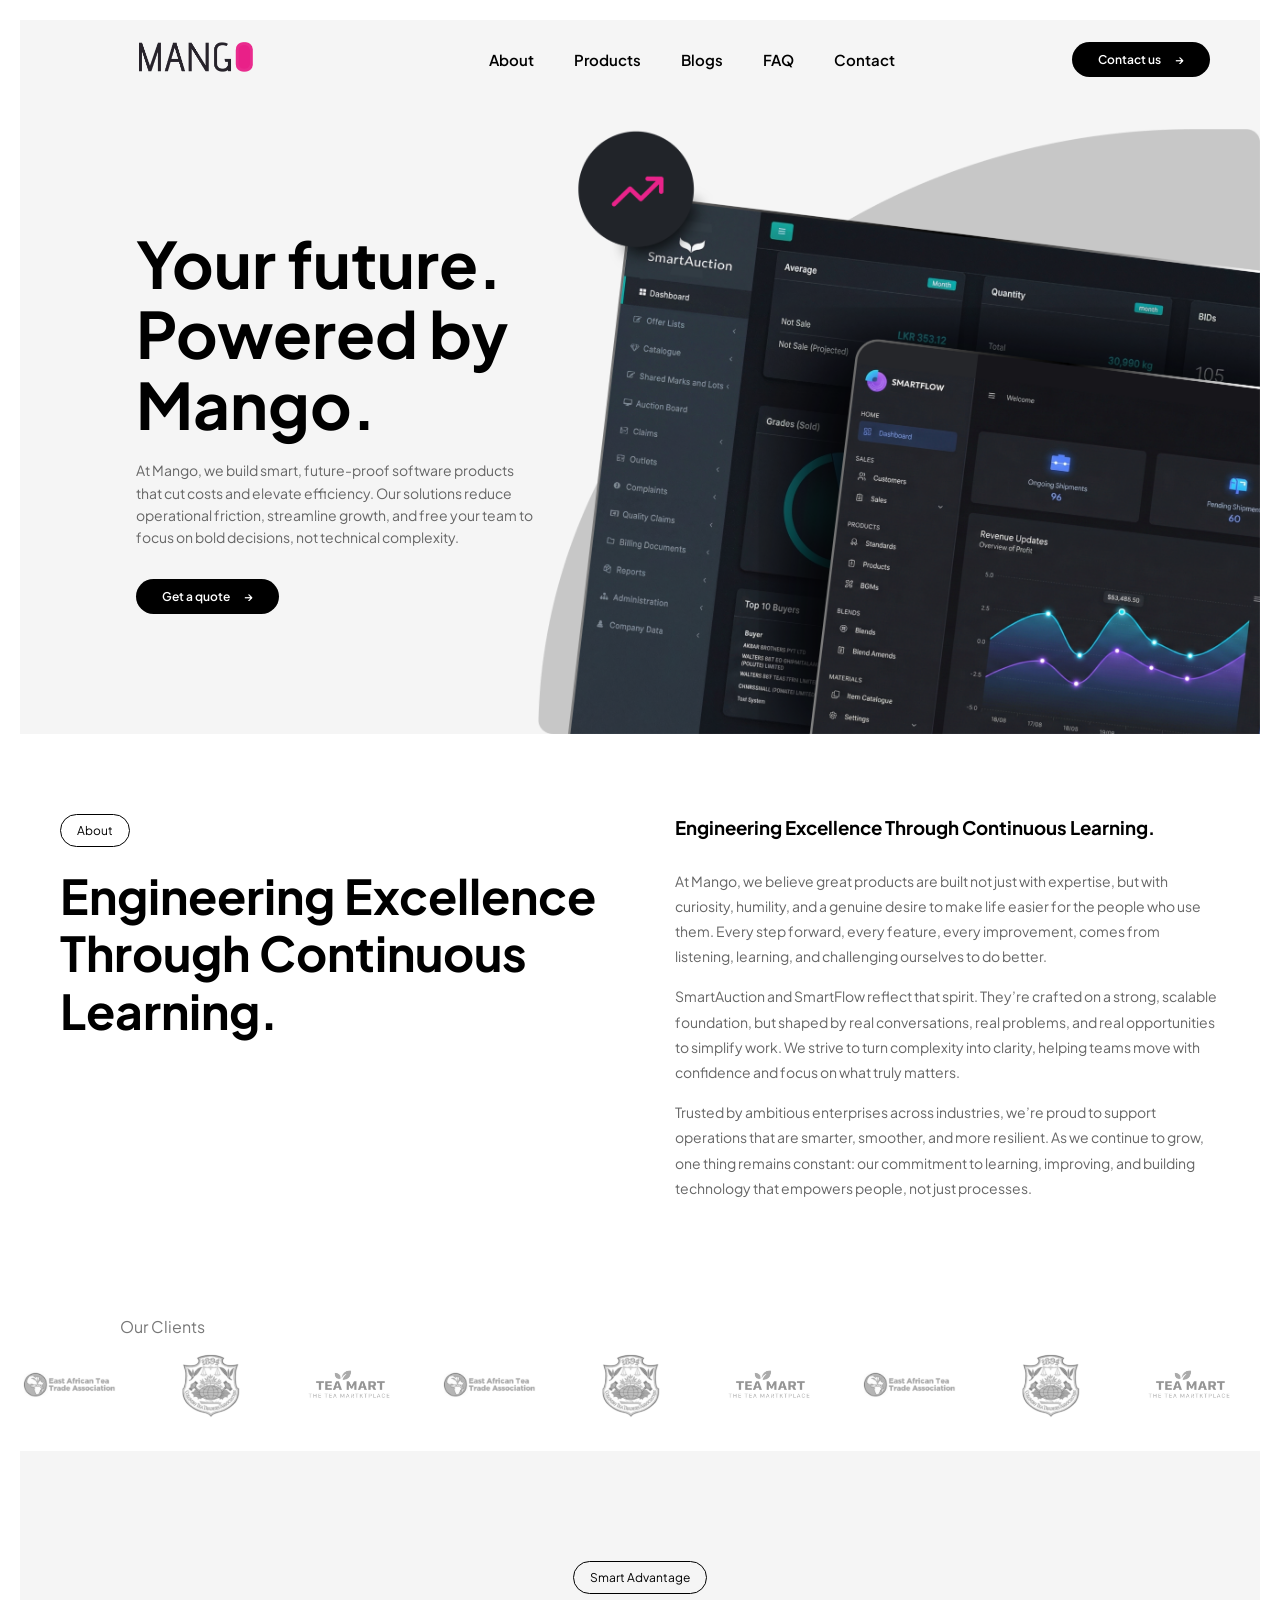
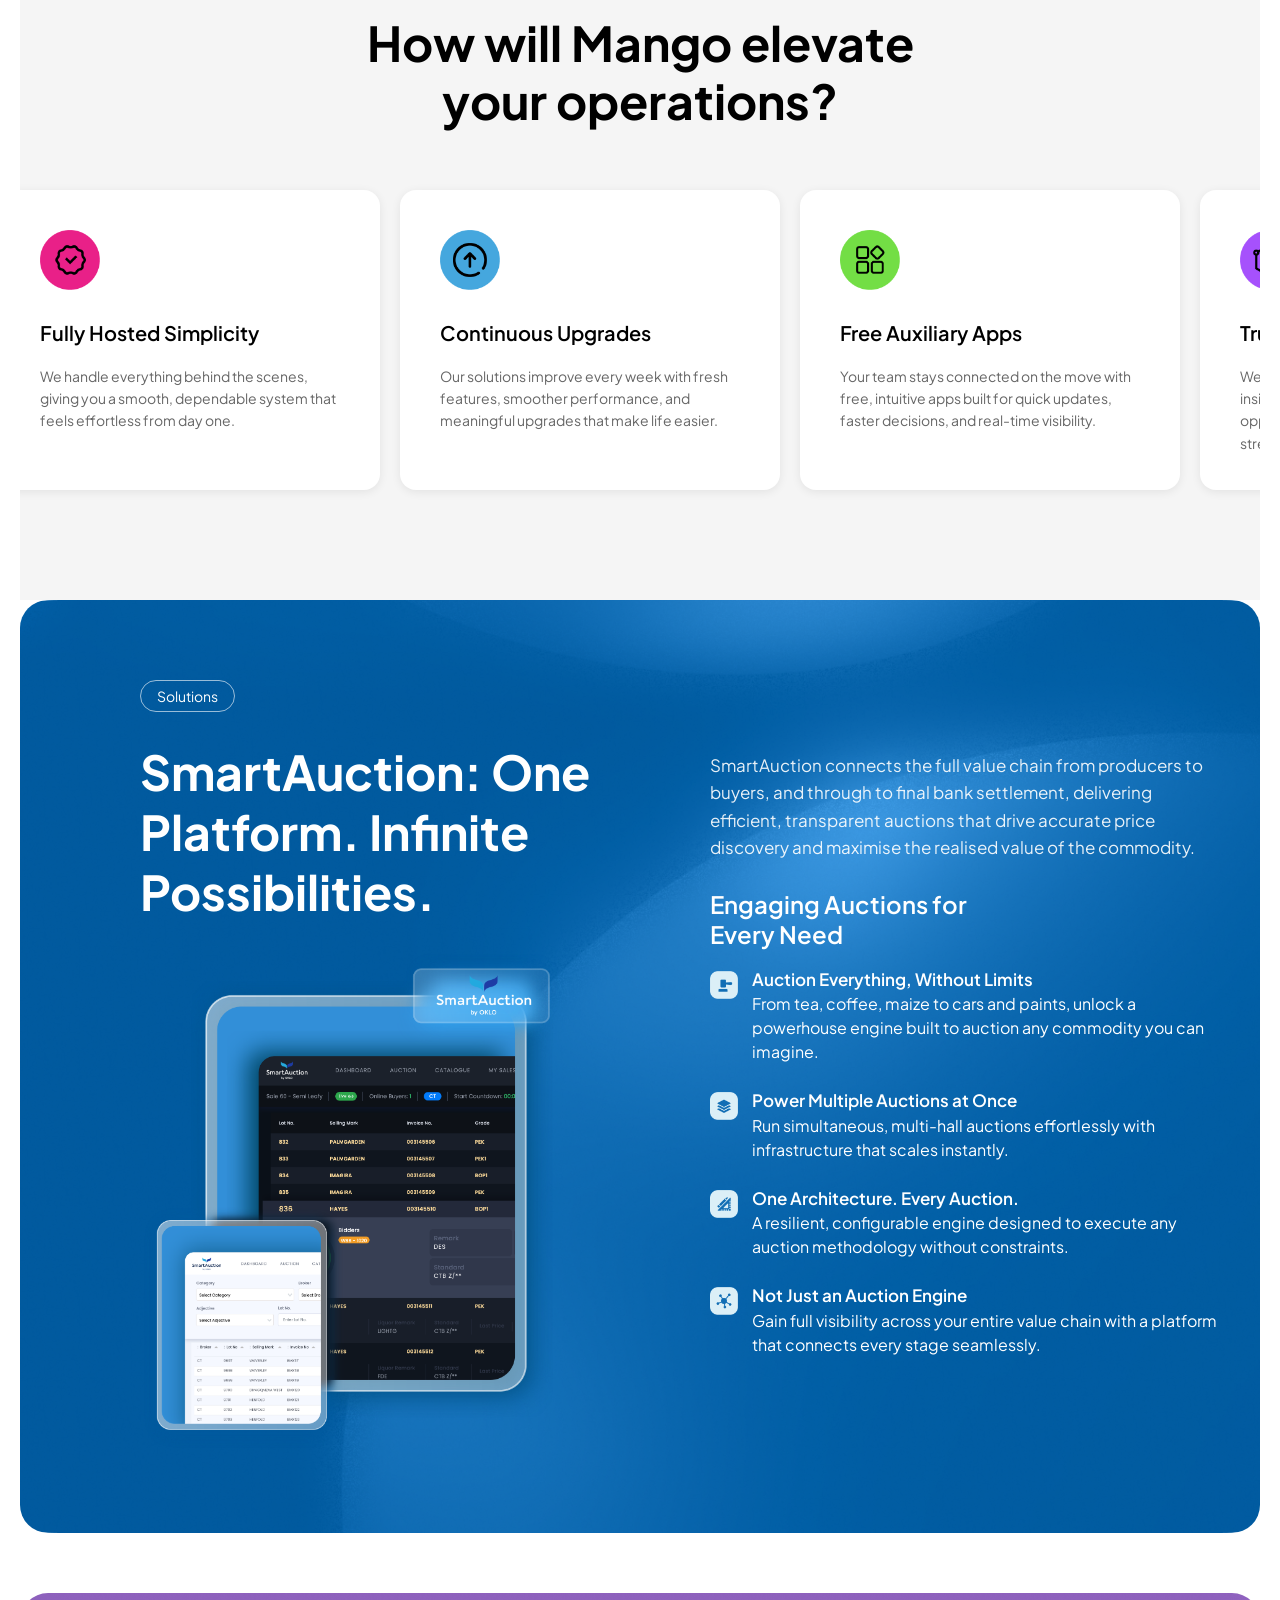
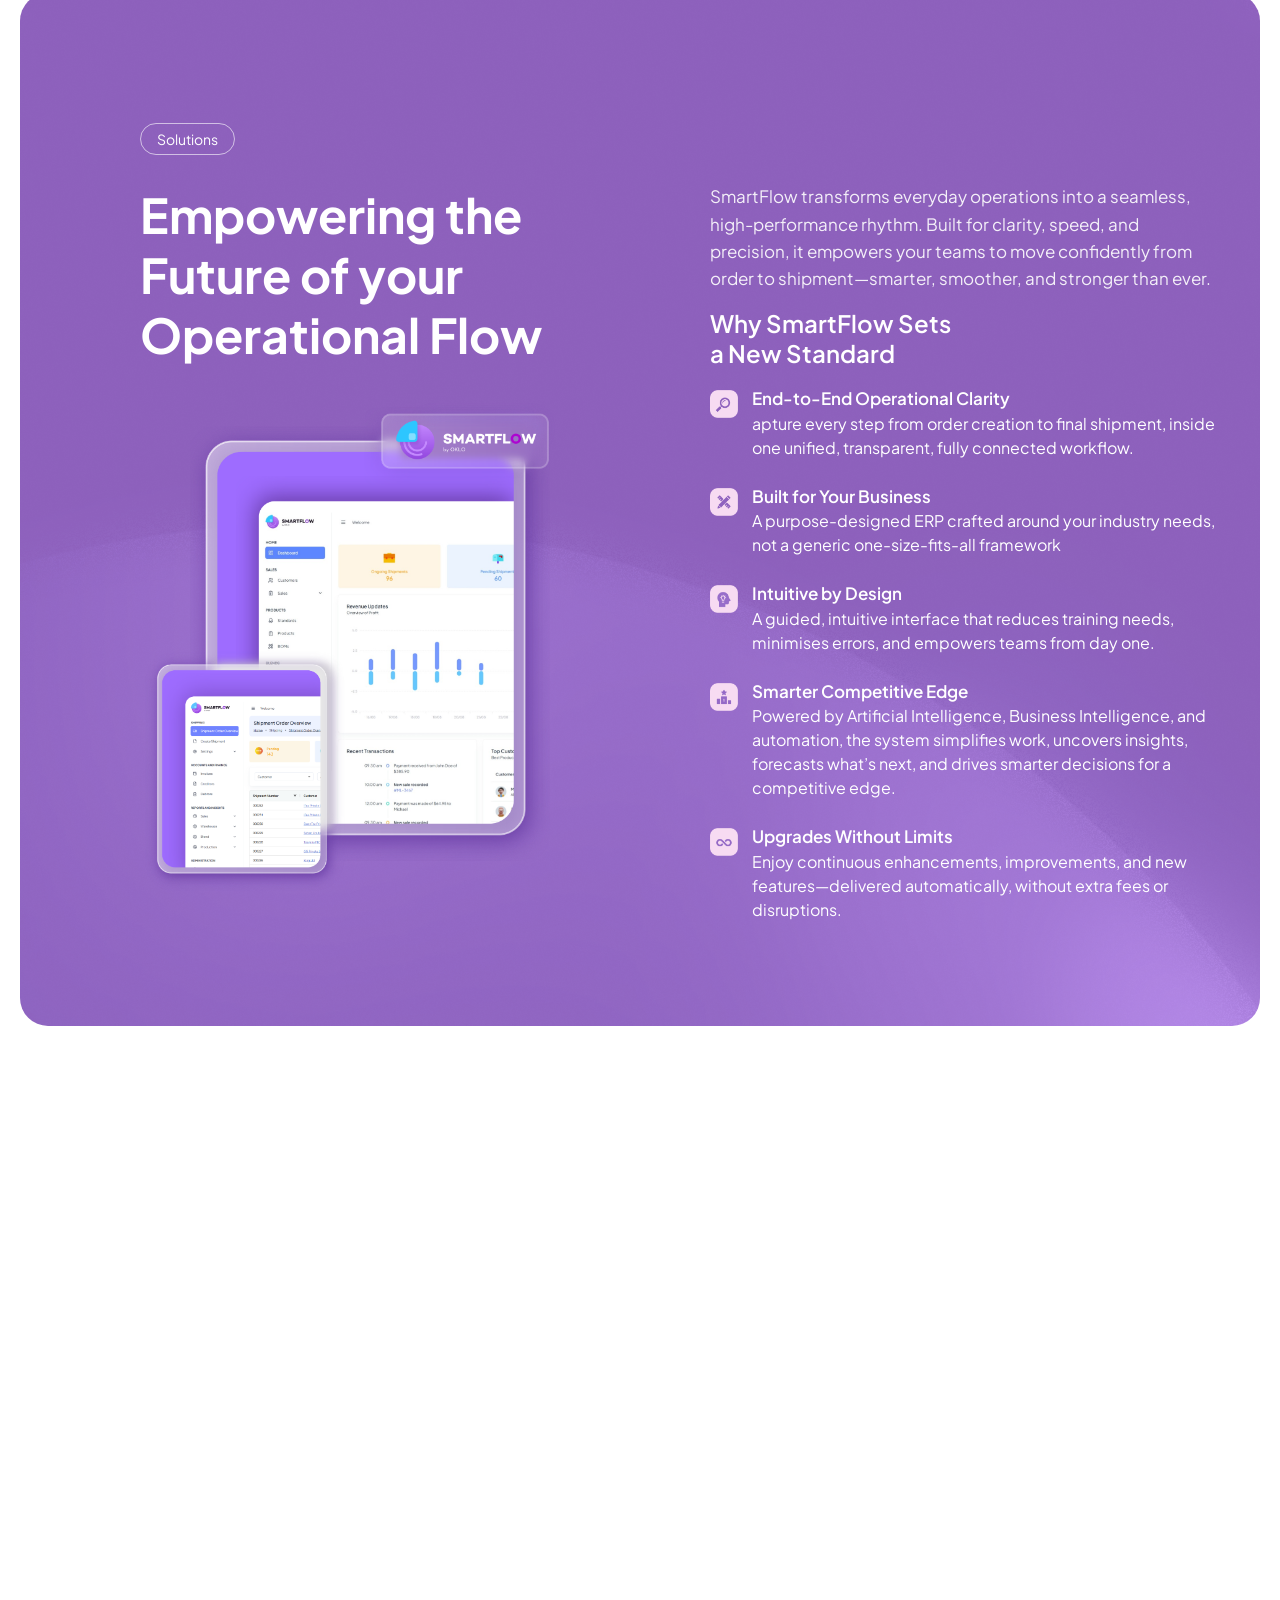
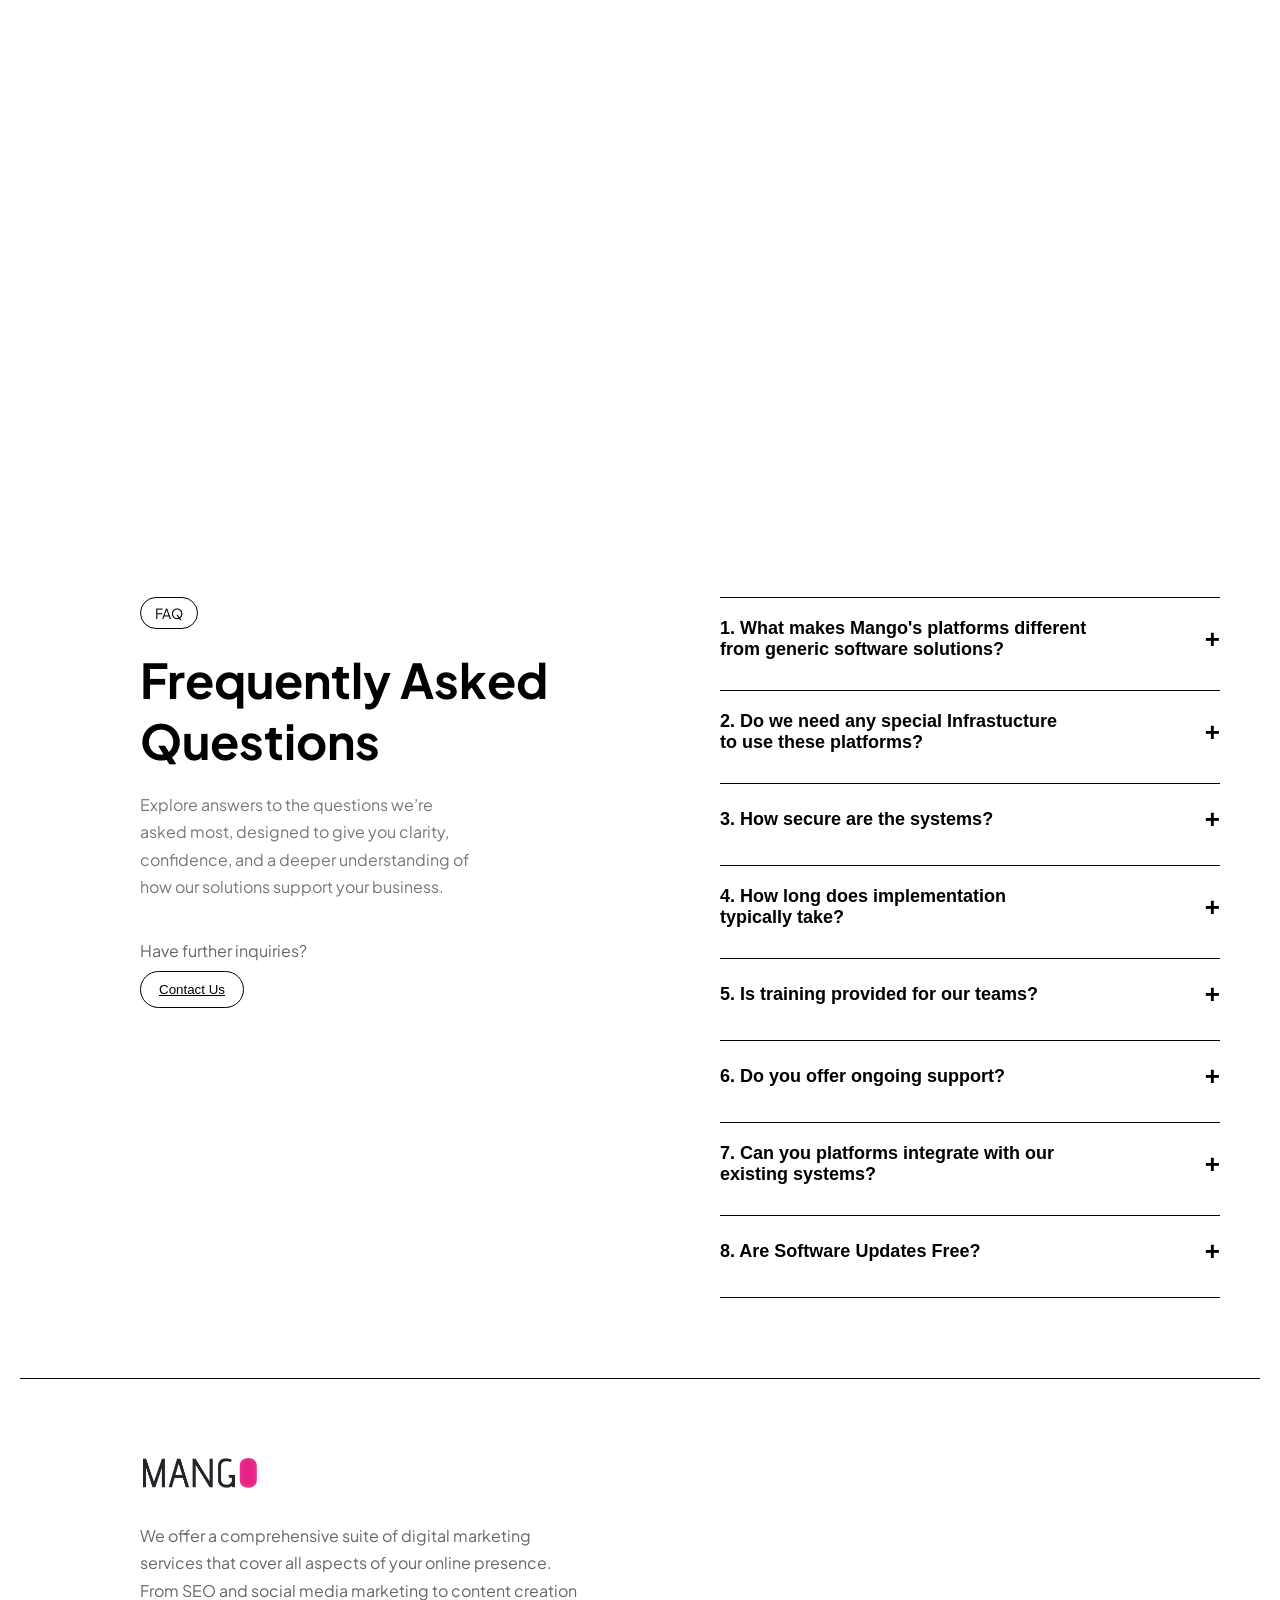
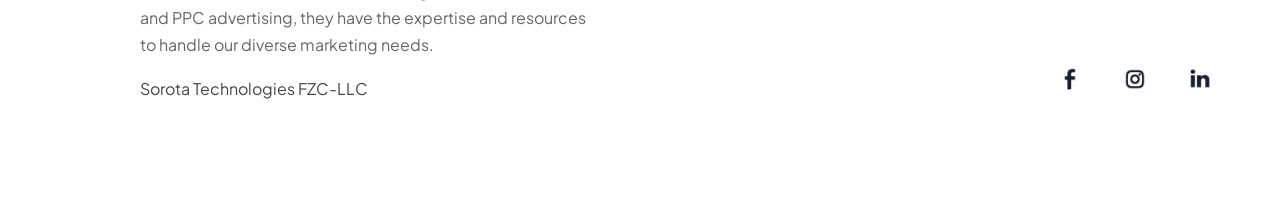
<file: index.html>
<!DOCTYPE html>
<html lang="en">

<head>
    <meta charset="UTF-8">
    <meta name="viewport" content="width=device-width, initial-scale=1.0">
    <title>Mango - Your future. Powered by Mango.</title>
    <link rel="stylesheet" href="style.css">
    <link href="https://fonts.googleapis.com/css2?family=Plus+Jakarta+Sans:wght@300;400;500;600;700&display=swap"
        rel="stylesheet">
    <link rel="icon" type="image/png" sizes="32x32" href="assets/images/Favicon.png">


</head>

<body>
    <section class="hero-section">

        <!-- Header -->
        <header>

            <div class="logo">
                <img src="assets/images/Header_Logo.png" alt="Mango Logo">
            </div>

            <div class="hamburger" id="hamburger">☰</div>

            <!-- Mobile Menu -->
            <nav id="navMenu" class="nav-links">

                <div class="menu-top">
                    <div class="mobile-menu-logo">
                        <img src="assets/images/Header_Logo.png" alt="Mango Logo">
                    </div>
                    <div class="close-menu" id="closeMenu">✕</div>
                </div>

                <a href="#about">About</a>
                <a href="#solutions">Products</a>
                <a href="#blog">Blogs</a>
                <a href="#faq">FAQ</a>
                <a href="#footer">Contact</a>

                <!-- <button class="mobile-btn">Contact us <span class="arrow">→</span></button> -->
            </nav>

            <!-- Desktop Button -->
            <button class="get-started-btn">Contact us <span class="arrow">→</span></button>

        </header>



        <!-- Hero -->
        <div class="hero">
            <div class="hero-inner">
                <div class="hero-content">
                    <h1>Your future.<br>Powered by<br>Mango.</h1>
                    <p>At Mango, we build smart, future-proof software products that cut costs and elevate efficiency.
                        Our
                        solutions reduce operational friction, streamline growth, and free your team to focus on bold
                        decisions,
                        not technical complexity.</p>
                    <button class="hero-button">Get a quote <span class="arrow">→</span></button>
                </div>
            </div>
            <div class="hero-image">
                <img src="assets/images/hero.png" alt="Hero Image">
            </div>
        </div>

    </section>



    <!-- About -->
    <section class="excellence-section" id="about">
        <div class="excellence-container">
            <div class="excellence-left">
                <span class="excellence-badge">About</span>
                <h2>Engineering Excellence Through Continuous Learning.</h2>
            </div>
            <div class="excellence-right">
                <div class="excellence-tags">
                    <h3>Engineering Excellence Through Continuous Learning.</h3>
                </div>
                <p>At Mango, we believe great products are built not just with expertise, but with curiosity, humility,
                    and
                    a genuine desire to make life easier for the people who use them. Every step forward, every feature,
                    every improvement, comes from listening, learning, and challenging ourselves to do better.</p>
                <p>SmartAuction and SmartFlow reflect that spirit. They’re crafted on a strong, scalable foundation, but
                    shaped by real conversations, real problems, and real opportunities to simplify work. We strive to
                    turn
                    complexity into clarity, helping teams move with confidence and focus on what truly matters.</p>
                <p>Trusted by ambitious enterprises across industries, we’re proud to support operations that are
                    smarter,
                    smoother, and more resilient. As we continue to grow, one thing remains constant: our commitment to
                    learning, improving, and building technology that empowers people, not just processes.</p>
            </div>
    </section>


    <section class="logo-carousel">
        <p class="clients-title">Our Clients</p>
        <div class="carousel-wrapper">
            <div class="carousel-track">

                <img src="assets/images/About/EATTA.png" alt="Logo 1">
                <img src="assets/images/About/CTTA.png" alt="Logo 2">
                <img src="assets/images/About/Tea_Mart.png" alt="Logo 3">
                <img src="assets/images/About/EATTA.png" alt="Logo 1">
                <img src="assets/images/About/CTTA.png" alt="Logo 2">
                <img src="assets/images/About/Tea_Mart.png" alt="Logo 3">
                <img src="assets/images/About/EATTA.png" alt="Logo 1">
                <img src="assets/images/About/CTTA.png" alt="Logo 2">
                <img src="assets/images/About/Tea_Mart.png" alt="Logo 3">
                <img src="assets/images/About/EATTA.png" alt="Logo 1">
                <img src="assets/images/About/CTTA.png" alt="Logo 2">
                <img src="assets/images/About/Tea_Mart.png" alt="Logo 3">
                <img src="assets/images/About/EATTA.png" alt="Logo 1">
                <img src="assets/images/About/CTTA.png" alt="Logo 2">
                <img src="assets/images/About/Tea_Mart.png" alt="Logo 3">
                <img src="assets/images/About/EATTA.png" alt="Logo 1">
                <img src="assets/images/About/CTTA.png" alt="Logo 2">
                <img src="assets/images/About/Tea_Mart.png" alt="Logo 3">
                <img src="assets/images/About/EATTA.png" alt="Logo 1">
                <img src="assets/images/About/CTTA.png" alt="Logo 2">
                <img src="assets/images/About/Tea_Mart.png" alt="Logo 3">
                <img src="assets/images/About/EATTA.png" alt="Logo 1">
                <img src="assets/images/About/CTTA.png" alt="Logo 2">
                <img src="assets/images/About/Tea_Mart.png" alt="Logo 3">
                <img src="assets/images/About/EATTA.png" alt="Logo 1">
                <img src="assets/images/About/CTTA.png" alt="Logo 2">
                <img src="assets/images/About/Tea_Mart.png" alt="Logo 3">
                <img src="assets/images/About/EATTA.png" alt="Logo 1">
                <img src="assets/images/About/CTTA.png" alt="Logo 2">
                <img src="assets/images/About/Tea_Mart.png" alt="Logo 3">

            </div>
        </div>


        </div>
    </section>

    <!-- Smart Advantage -->
    <section class="operations-section reveal-section" id="products">

        <span class="operations-badge">Smart Advantage</span>
        <h2>How will Mango elevate<br>your operations?</h2>
        <div class="features-wrapper">
            <div class="features-track">
                <div class="feature-card">
                    <img src="assets/images/Smart Advantage Section/Fully_Hosted_Simplicity.png"
                        alt="Streamlined Simplicity">
                    <h3>Fully Hosted Simplicity</h3>
                    <p>We handle everything behind the scenes, giving you a smooth,
                        dependable system that feels effortless from day one.</p>
                </div>
                <div class="feature-card">
                    <img src="assets/images/Smart Advantage Section/Continuous_Upgrades.png"
                        alt="Continuous Integration">
                    <h3>Continuous Upgrades</h3>
                    <p>Our solutions improve every week with fresh features, smoother
                        performance, and meaningful upgrades that make life easier.</p>
                </div>
                <div class="feature-card">
                    <img src="assets/images/Smart Advantage Section/Free_Auxiliary_Apps.png"
                        alt="Real-time Analytics Suite">
                    <h3>Free Auxiliary Apps</h3>
                    <p>Your team stays connected on the move with free, intuitive apps built for quick updates,
                        faster decisions, and real-time visibility.</p>
                </div>
                <div class="feature-card">
                    <img src="assets/images/Smart Advantage Section/True_Technology_Partnership.png"
                        alt="True Technology Partnership">
                    <h3>True Technology Partnership</h3>
                    <p>We support your tech decisions with clear insights, highlighting options, trade-offs, and
                        opportunities,
                        so you can choose what best strengthens your long-term goals.</p>
                </div>
                <div class="feature-card">
                    <img src="assets/images/Smart Advantage Section/Training _Made_Easy.png" alt="Fort Knox Security">
                    <h3>Training Made Easy</h3>
                    <p>Friendly onboarding, clear guides, and bite-sized tutorials help your team master every
                        feature with confidence and zero overwhelm.</p>
                </div>
                <div class="feature-card">
                    <img src="assets/images/Smart Advantage Section/Support_Around_the_Clock.png"
                        alt="Support Worldwide Team">
                    <h3>Support Around-the-Clock</h3>
                    <p>Whenever you need us, we’re there. Fast responses, warm support, and reliable SLAs
                        that keep your operations running strong.</p>
                </div>
                <div class="feature-card">
                    <img src="assets/images/Smart Advantage Section/Dedicated_Project_Team.png"
                        alt="Dedicated Project Team">
                    <h3>Dedicated Project Team</h3>
                    <p>A team that knows your goals inside out, supporting your journey with insight, consistency,
                        and care from rollout to growth.</p>
                </div>
                <div class="feature-card">
                    <img src="assets/images/Smart Advantage Section/API_First_Flexibility.png"
                        alt="Modular Architecture">
                    <h3>API-First Flexibility</h3>
                    <p>Our API-first approach keeps everything connected, letting your systems work together
                        effortlessly
                        as your operations evolve and expand.</p>
                </div>

                <div class="feature-card">
                    <img src="assets/images/Smart Advantage Section/Fully_Hosted_Simplicity.png"
                        alt="Streamlined Simplicity">
                    <h3>Streamlined Simplicity</h3>
                    <p>Consolidate all your tasks into one centralized platform, reducing complexity and improving
                        efficiency.</p>
                </div>
                <div class="feature-card">
                    <img src="assets/images/Smart Advantage Section/Continuous_Upgrades.png"
                        alt="Continuous Integration">
                    <h3>Continuous Integration</h3>
                    <p>Link your development workflows with deployment processes for seamless delivery.</p>
                </div>
                <div class="feature-card">
                    <img src="assets/images/Smart Advantage Section/Free_Auxiliary_Apps.png"
                        alt="Real-time Analytics Suite">
                    <h3>Real-time Analytics Suite</h3>
                    <p>Monitor your operations with comprehensive dashboards and actionable insights.</p>
                </div>
                <div class="feature-card">
                    <img src="assets/images/Smart Advantage Section/True_Technology_Partnership.png"
                        alt="True Technology Partnership">
                    <h3>True Technology Partnership</h3>
                    <p>Integrate with your favorite tools and create custom workflows that match your needs.</p>
                </div>
                <div class="feature-card">
                    <img src="assets/images/Smart Advantage Section/Training _Made_Easy.png" alt="Fort Knox Security">
                    <h3>Fort Knox Security</h3>
                    <p>Enterprise-grade security with encryption, compliance, and privacy built into every layer.</p>
                </div>
                <div class="feature-card">
                    <img src="assets/images/Smart Advantage Section/Support_Around_the_Clock.png"
                        alt="Support Worldwide Team">
                    <h3>Support Worldwide Team</h3>
                    <p>Scale your operations globally with multi-region support and localization features.</p>
                </div>
                <div class="feature-card">
                    <img src="assets/images/Smart Advantage Section/Dedicated_Project_Team.png"
                        alt="Dedicated Project Team">
                    <h3>Dedicated Project Team</h3>
                    <p>Get expert guidance and support from our dedicated customer success team.</p>
                </div>
                <div class="feature-card">
                    <img src="assets/images/Smart Advantage Section/API_First_Flexibility.png"
                        alt="Modular Architecture">
                    <h3>Modular Architecture</h3>
                    <p>Build flexible workflows with plug-and-play components that scale with your needs.</p>
                </div>
            </div>
        </div>
    </section>


    <!-- SmartAuction Section -->
    <section class="smartauction-section" id="solutions">
        <div class="smartauction-content">

            <div class="smartauction-left reveal-section">
                <span class="solutions-tag">Solutions</span>

                <h1>SmartAuction: One Platform. Infinite Possibilities.</h1>

                <div class="smartauction-image-wrapper reveal-section">
                    <img src="assets/images/Solution Section/Smart Auction/Illustrations.png" alt="SmartAuction UI">
                </div>
            </div>

            <div class="smartauction-right reveal-section">

                <p class="intro-text">
                    SmartAuction connects the full value chain from producers to buyers,
                    and through to final bank settlement, delivering efficient, transparent
                    auctions that drive accurate price discovery and maximise the realised
                    value of the commodity.
                </p>

                <h2 class="sub-title">Engaging Auctions for <br> Every Need</h2>

                <ul class="auction-list">
                    <li>
                        <img src="assets/images/Solution Section/Smart Auction/Auction_Everything_Without_Limits.png"
                            class="bullet-icon" alt="">
                        <div>
                            <strong>Auction Everything, Without Limits</strong><br>
                            From tea, coffee, maize to cars and paints, unlock a powerhouse engine
                            built to auction any commodity you can imagine.
                        </div>
                    </li>

                    <li>
                        <img src="assets/images/Solution Section/Smart Auction/Power_Multiple_Auctions_at_Once.png"
                            class="bullet-icon" alt="">
                        <div>
                            <strong>Power Multiple Auctions at Once</strong><br>
                            Run simultaneous, multi-hall auctions effortlessly with infrastructure
                            that scales instantly.
                        </div>
                    </li>

                    <li>
                        <img src="assets/images/Solution Section/Smart Auction/One_Architecture_EveryAuction..png"
                            class="bullet-icon" alt="">
                        <div>
                            <strong>One Architecture. Every Auction.</strong><br>
                            A resilient, configurable engine designed to execute any auction methodology
                            without constraints.
                        </div>
                    </li>

                    <li>
                        <img src="assets/images/Solution Section/Smart Auction/Not_Just_an_Auction_Engine.png"
                            class="bullet-icon" alt="">
                        <div>
                            <strong>Not Just an Auction Engine</strong><br>
                            Gain full visibility across your entire value chain with a platform that
                            connects every stage seamlessly.
                        </div>
                    </li>
                </ul>

            </div>

        </div>
    </section>
    <!-- SmartFlow Section -->
    <section class="smartflow-section ">
        <div class="smartflow-content">

            <div class="smartflow-left reveal-section">
                <span class="solutions-tag">Solutions</span>

                <h1>Empowering the <br>
                    Future of your<br>
                    Operational Flow</h1>

                <div class="smartflow-image-wrapper reveal-section">
                    <img src="assets/images/Solution Section/Smart Flow/Illustration.png" alt="SmartAuction UI">
                </div>
            </div>

            <div class="smartflow-right reveal-section">
                <div class="text-wrapper">

                    <p class="intro-text">
                        SmartFlow transforms everyday operations into a seamless, high-performance rhythm. Built
                        for clarity, speed, and precision,
                        it empowers your teams to move confidently
                        from order to shipment—smarter, smoother, and stronger than ever.
                    </p>

                    <h2 class="sub-title">Why SmartFlow Sets <br> a New Standard</h2>
                </div>
                <ul class="auction-list">
                    <li>
                        <img src="assets/images/Solution Section/Smart Flow/End-to-End_Operational_Clarity.png"
                            class="bullet-icon" alt="">
                        <div>
                            <strong>End-to-End Operational Clarity</strong><br>
                            apture every step from order creation to final shipment, inside one unified,
                            transparent, fully connected workflow.
                        </div>
                    </li>

                    <li>
                        <img src="assets/images/Solution Section/Smart Flow/Built_for_Your_Business.png"
                            class="bullet-icon" alt="">
                        <div>
                            <strong>Built for Your Business</strong><br>
                            A purpose-designed ERP crafted around your industry needs,
                            not a generic one-size-fits-all framework
                        </div>
                    </li>

                    <li>
                        <img src="assets/images/Solution Section/Smart Flow/Intuitive_by_Design.png" class="bullet-icon"
                            alt="">
                        <div>
                            <strong>Intuitive by Design</strong><br>
                            A guided, intuitive interface that reduces training needs, minimises errors,
                            and empowers teams from day one.
                        </div>
                    </li>

                    <li>
                        <img src="assets/images/Solution Section/Smart Flow/Smarter_Competitive_Edge.png"
                            class="bullet-icon" alt="">
                        <div>
                            <strong>Smarter Competitive Edge</strong><br>
                            Powered by Artificial Intelligence, Business Intelligence,
                            and automation, the system simplifies work, uncovers insights, forecasts what’s next,
                            and drives smarter decisions for a competitive edge.
                        </div>
                    </li>

                    <li>
                        <img src="assets/images/Solution Section/Smart Flow/Upgrades_Without_Limits.png"
                            class="bullet-icon" alt="">
                        <div>
                            <strong>Upgrades Without Limits</strong><br>
                            Enjoy continuous enhancements, improvements, and new features—delivered automatically,
                            without extra fees or disruptions.
                        </div>
                    </li>
                </ul>

            </div>

        </div>
    </section>

    <!-- Blog Section -->
    <section class="blog-section  reveal-section" id="blog">
        <div class="blog-container">

            <span class="blog-badge">BLOGS</span>
            <h2>Popular articles from Mango</h2>

            <div class="blog-grid">

                <div class="blog-card">
                    <div class="blog-image"></div>
                    <div class="blog-content">
                        <p class="category tips">
                            <span class="type">TIPS & TRICKS</span>
                            <span class="date">OCTOBER 17, 2023</span>
                        </p>
                        <h3>Maximizing ROI with the Expertise of a Digital Marketing Agency</h3>
                        <p class="read-time">7 MINUTE READ</p>
                    </div>
                </div>

                <div class="blog-card">
                    <div class="blog-image"></div>
                    <div class="blog-content">
                        <p class="category events">
                            <span class="type">EVENTS</span>
                            <span class="date">SEPTEMBER 8, 2023</span>
                        </p>
                        <h3>Procreate set to revolutionize animation with new app for iPad, Procreate Dreams</h3>
                        <p class="read-time">4 MINUTE READ</p>
                    </div>
                </div>

                <div class="blog-card">
                    <div class="blog-image"></div>
                    <div class="blog-content">
                        <p class="category artist">
                            <span class="type">MEET THE ARTIST</span>
                            <span class="date">JUNE 27, 2023</span>
                        </p>
                        <h3>David Booth iss giving back more than he takes, teaching the joys of getting lost in arts
                        </h3>
                        <p class="read-time">5 MINUTE READ</p>
                    </div>
                </div>

                <div class="blog-card">
                    <div class="blog-image"></div>
                    <div class="blog-content">
                        <p class="category tips">
                            <span class="type">TIPS & TRICKS</span>
                            <span class="date">JULY 28, 2023</span>
                        </p>
                        <h3>Four ways to up your Procreate game using Procreate Pocket </h3>
                        <p class="read-time">4 MINUTE READ</p>
                    </div>
                </div>

                <div class="blog-card">
                    <div class="blog-image"></div>
                    <div class="blog-content">
                        <p class="category artist">
                            <span class="type">MEET THE ARTIST </span>
                            <span class="date">MAY 20, 2023</span>
                        </p>
                        <h3>Augmented Reality, 3D Painting and diversity - Darwin Enriquez’ trail-blazing vision for
                            tatto
                            art</h3>
                        <p class="read-time">7 MINUTE READ</p>
                    </div>
                </div>

                <div class="blog-card">
                    <div class="blog-image"></div>
                    <div class="blog-content">
                        <p class="category artist">
                            <span class="type">MEET THE ARTIST</span>
                            <span class="date">MAY 15, 2023</span>
                        </p>
                        <h3>The endlessly entertaining ideas of Cari Vander Yacht.</h3>
                        <p class="read-time">8 MINUTE READ</p>
                    </div>
                </div>
            </div>
        </div>
    </section>


    <!-- FAQ Section -->
    <section class="faq-section  reveal-section" id="faq">
        <div class="faq-container">


            <div class="faq-left">
                <span class="faq-badge">FAQ</span>

                <h2>Frequently Asked Questions</h2>

                <p class="faq-description">
                    Explore answers to the questions we’re asked most, designed to give
                    you clarity, confidence, and a deeper understanding of how our
                    solutions support your business.
                </p>

                <p class="faq-small-text">Have further inquiries?</p>

                <button class="contact-btn">Contact Us</button>
            </div>

            <div class="faq-right">

                <div class="faq-item">
                    <button class="faq-question">
                        1. What makes Mango's platforms different <br> from generic software solutions?
                        <span class="faq-icon">+</span>
                    </button>
                    <div class="faq-answer">
                        Mango builds purpose-designed products, not generic ERPs or auction tools.
                        Our platforms evolve continuously,
                        adapt to your workflows, and include every upgrade at no extra cost.
                    </div>
                </div>

                <div class="faq-item">
                    <button class="faq-question">
                        2. Do we need any special Infrastucture <br> to use these platforms?
                        <span class="faq-icon">+</span>
                    </button>
                    <div class="faq-answer">
                        No. Both SmartAuction and SmartFlow are fully cloud-hosted,
                        meaning zero server maintenance, zero installation headaches, and maximum reliability.

                    </div>
                </div>

                <div class="faq-item">
                    <button class="faq-question">
                        3. How secure are the systems?
                        <span class="faq-icon">+</span>
                    </button>
                    <div class="faq-answer">
                        Security is built into every layer, data encryption, strict access controls,
                        and industry-standard compliance to ensure your information stays always protected.

                    </div>
                </div>

                <div class="faq-item">
                    <button class="faq-question">
                        4. How long does implementation <br> typically take?
                        <span class="faq-icon">+</span>
                    </button>
                    <div class="faq-answer">
                        Timelines vary by organisation size and process complexity,
                        but our dedicated project team ensures a smooth, guided rollout from start to finish.

                    </div>
                </div>

                <div class="faq-item">
                    <button class="faq-question">
                        5. Is training provided for our teams?
                        <span class="faq-icon">+</span>
                    </button>
                    <div class="faq-answer">
                        Absolutely! We offer onboarding sessions, training on demand, easy tutorials,
                        and clear documentation so your teams can adopt the platform confidently and quickly.

                    </div>
                </div>

                <div class="faq-item">
                    <button class="faq-question">
                        6. Do you offer ongoing support?
                        <span class="faq-icon">+</span>
                    </button>
                    <div class="faq-answer">
                        Yes. Our 24/7 support team is always available with strong SLAs and
                        quick resolution times to keep your operations running smoothly.

                    </div>
                </div>

                <div class="faq-item">
                    <button class="faq-question">
                        7. Can you platforms integrate with our <br> existing systems?
                        <span class="faq-icon">+</span>
                    </button>
                    <div class="faq-answer">
                        Yes. Both SmartAuction and SmartFlow follow an API-first approach,
                        making integrations simple, flexible, and scalable.

                    </div>
                </div>

                <div class="faq-item">
                    <button class="faq-question">
                        8. Are Software Updates Free?
                        <span class="faq-icon">+</span>
                    </button>
                    <div class="faq-answer">
                        Yes. All upgrades, improvements, and feature updates are automatically
                        included—ensuring you always use the best version without extra fees.

                    </div>
                </div>

            </div>
        </div>

    </section>

    <footer class="footer" id="footer">
        <div class="footer-container">
            <div class="footer-inner">

                <div class="footer-left">
                    <img src="assets/images/Footer_Logo.png" alt="Mango Logo" class="footer-logo">

                    <p class="footer-text">
                        We offer a comprehensive suite of digital marketing services that cover all aspects
                        of your online presence. From SEO and social media marketing to content creation and
                        PPC advertising, they have the expertise and resources to handle our diverse marketing needs.
                    </p>

                    <p class="footer-company">Sorota Technologies FZC-LLC</p>
                </div>

                <div class="footer-social">
                    <img src="assets/images/Facebook.png" alt="Facebook">
                    <img src="assets/images/Instagram.png" alt="Twitter">
                    <img src="assets/images/Linkedin.png" alt="LinkedIn">
                </div>

                <button class="scroll-to-top" id="scrollToTop">↑</button>

            </div>
        </div>
    </footer>

    <script src="script.js"></script>
</body>

</html>
</file>
<file: style.css>
* {
    margin: 0;
    padding: 0;
    box-sizing: border-box;
}

body {
    /* font-family: 'Plus Jakarta Sans', -apple-system, BlinkMacSystemFont,
        'Segoe UI', Roboto, Oxygen, Ubuntu, Cantarell, sans-serif; */
    font-family: 'Plus Jakarta Sans';
    background: #fff;
    color: #000;
    overflow-x: hidden;
    padding: 20px;
}

:root {
    --header-height: 76px;
}

/* Hero */
.hero-section {
    background: #f5f5f5;
    overflow-x: hidden;
}

/* Header */
header {
    max-width: 1300px;
    margin: 0 auto;
    width: 100%;
    padding-left: 50px;
    padding-right: 50px;
    display: flex;
    justify-content: space-between;
    align-items: center;
    padding: 12px 0 12px 100px;
    background: #f5f5f5;
    position: relative;
    z-index: 1000;
}

header .logo img {
    height: 50px;
    width: auto;
    cursor: pointer;
    padding: 10px 16px;
}

.desktop-btn {
    display: block;
}

.hamburger {
    font-size: 28px;
    cursor: pointer;
    display: none;
}

.nav-links {
    display: flex;
    gap: 40px;
    align-items: center;
}

.nav-links a {
    text-decoration: none;
    color: #000;
    font-weight: 600;
    font-size: 15px;
    transition: opacity 0.3s;
}

.nav-links a:hover {
    opacity: 0.6;
}

.get-started-btn {
    font-family: "Plus Jakarta Sans";
    font-weight: 600;
    background: #000;
    color: #fff;
    padding: 10px 26px;
    border-radius: 25px;
    border: none;
    cursor: pointer;
    font-size: 12px;
    font-weight: 600;
    transition: transform 0.3s, box-shadow 0.3s;
    margin-right: 50px;
}
.arrow {
    margin-left: 12px; 
    transition: transform 0.3s;
}


.get-started-btn:hover {
    transform: scale(1.05);
    box-shadow: 0 5px 15px rgba(0, 0, 0, 0.3);
}

.mobile-menu-logo {
    display: none;
}

.mobile-menu-logo img {
    height: 30px;
}

.close-menu {
    display: none;
    font-size: 28px;
    cursor: pointer;
}

.mobile-btn {
    display: none;
    background: none;
    border: none;
    cursor: pointer;
    padding: 5px 0;
    font-weight: 600;
    font-size: 16px;
    color: #000;
    text-align: left;
}

 .get-started-btn {
        display: block;
    }

@media (max-width: 900px) {

    header {
        padding: 12px 20px;
        justify-content: space-between;
    }

    .hamburger {
        display: block;
        font-size: 30px;
        cursor: pointer;
    }

    .get-started-btn {
        display: none;
    }

    .mobile-btn {
        display: block;
        font-size: 16px;
        font-weight: 600;
        text-align: left;
        width: 100%;
        padding: 15px 0 0 0;
        border: none;
        background: none;
        cursor: pointer;
    }

    .nav-links {
        position: fixed;
        top: 0;
        right: -100%;
        width: 280px;
        height: 100vh;
        background: #f5f5f5;
        display: flex;
        flex-direction: column;
        padding: 30px 25px;
        gap: 25px;
        transition: all 0.4s ease;
        opacity: 0;
        z-index: 9999;
    }

    .nav-links.active {
        right: 0;
        opacity: 1;
    }

    .menu-top {
        width: 100%;
        display: flex;
        justify-content: space-between;
        align-items: center;
        padding-bottom: 20px;
        margin-bottom: 10px;
        border-bottom: 1px solid rgba(0, 0, 0, 0.1);
    }

    .mobile-menu-logo {
        display: flex;
        align-items: center;
    }

    .mobile-menu-logo img {
        height: 30px;
    }

    .close-menu {
        display: block;
        font-size: 32px;
        cursor: pointer;
    }

    .nav-links a {
        font-size: 17px;
        font-weight: 600;
        text-decoration: none;
        color: #000;
        width: 100%;
    }

    body.no-scroll {
        overflow: hidden;
    }

   .desktop-btn {
        display: none;
    }

}

/* HERO SECTION  */
.hero {
    display: flex;
    align-items: center;
    padding: 100px 0 120px;
    background: transparent;
    position: relative;
    overflow: hidden;
    min-height: 600px;
    margin-top: 30px;
}

.hero-inner {
    max-width: 1300px;
    width: 100%;
    margin: 0 auto;
    padding: 0 16px;
    display: flex;
    align-items: center;
    position: relative;
    z-index: 2;
}

.hero-content {
    flex: 1;
    max-width: 500px;
    opacity: 0;
    transform: translateY(30px);
    animation: fadeInUp 0.8s forwards;
    padding-left: 100px;
    z-index: 1;
}

.hero h1 {
    font-size: 64px;
    line-height: 1.1;
    margin-bottom: 20px;
    font-weight: 700;
}

.hero p {
    font-size: 14px;
    color: #666;
    margin-bottom: 30px;
    line-height: 1.6;
}

.hero-image {
    position: absolute;
    top: 0;
    bottom: 0;
    right: 0px;
    width: 60%;
    height: 100%;
    z-index: 0;
}

.hero-image img {
    width: 100%;
    height: 100%;
    object-fit: contain;
    object-position: right bottom;
    padding: 0px;
    display: block;
    max-width: 1300px;
}

.hero-button {
    font-family: "Plus Jakarta Sans";
    font-weight: 600;
    background: #000;
    color: #fff;
    padding: 10px 26px;
    border-radius: 25px;
    border: none;
    cursor: pointer;
    font-size: 12px;
    font-weight: 600;
    transition: transform 0.3s, box-shadow 0.3s;
    margin-right: 50px;
}
.arrow {
    margin-left: 12px; 
    transition: transform 0.3s;
}


@media (max-width: 768px) {
    .hero {
        flex-direction: column;
        padding: 40px 30px;
        min-height: auto;
        margin-top: 20px;
    }

    .hero-content {
        padding-left: 0;
        max-width: 100%;
        margin-bottom: 30px;
    }

    .hero h1 {
        font-size: 36px;
        line-height: 1.2;
        margin-bottom: 15px;
    }

    .hero p {
        font-size: 13px;
        margin-bottom: 20px;
    }

    .hero-image {
        position: relative;
        width: 100%;
        height: 250px;
        right: auto;
        top: auto;
        bottom: auto;
    }

    .hero-button {
        align-items: center;
        font-size: 12px;      
        padding: 8px 18px;     
        margin-right: 20px;    
        border-radius: 20px;   
    }
}

@media (max-width: 480px) {
    .hero {
        padding: 30px 20px;
    }

    .hero h1 {
        font-size: 28px;
        margin-bottom: 12px;
    }

    .hero p {
        font-size: 12px;
        margin-bottom: 15px;
    }

    .hero-image {
        height: 200px;
    }
}

@keyframes fadeInUp {
    to {
        opacity: 1;
        transform: translateY(0);
    }
}


/* Logo Carousel Section */
.clients-title {
    color: #777;
    max-width: 1300px;
    width: 100%;
    display: flex;
    gap: 50px;
    align-items: baseline;
    padding-left: 100px;
    padding-right: 20px;
    margin: 0 auto;
}

.logo-carousel {
    overflow: hidden;
    background: #fff;
    padding: 20px 0;
}


.carousel-wrapper {
    display: flex;
    width: 100%;
}

.carousel-track {
    display: flex;
    gap: 40px;
    animation: scroll 12s linear infinite;
}

.carousel-track img {
    width: 100px;
    height: auto;
    object-fit: contain;
}

@keyframes scroll {
    0% {
        transform: translateX(0);
    }

    100% {
        transform: translateX(-50%);
    }
}

/* About  */
.excellence-section {
    background: #fff;
    display: flex;
    gap: 0px;
    align-items: baseline;
    justify-content: center;
    padding: 80px 20px;
}

.excellence-container {
    max-width: 1300px;
    width: 100%;
    display: flex;
    gap: 50px;
    align-items: baseline;
    padding-left: 100px;
    padding-right: 20px;
    margin: 0 auto;
}

.excellence-left {
    padding-right: 20px;
    flex: 1;
}

.excellence-right {
    flex: 1;
}

.excellence-badge {
    display: inline-block;
    padding: 8px 16px;
    border: 1px solid #000;
    border-radius: 20px;
    font-size: 12px;
    margin-bottom: 20px;
    opacity: 0;
    animation: fadeIn 0.6s forwards;
}

.excellence-section h2 {
    font-size: 48px;
    line-height: 1.2;
    max-width: 600px;
    margin-bottom: 30px;
    opacity: 0;
    animation: fadeIn 0.6s 0.2s forwards;
}

.excellence-tags {
    display: flex;
    gap: 20px;
    margin-bottom: 30px;
    opacity: 0;
    animation: fadeIn 0.6s 0.4s forwards;
}

.tag {
    padding: 8px 16px;
    background: #f0f0f0;
    border-radius: 20px;
    font-size: 13px;
}

.excellence-section p {
    font-size: 14px;
    color: #666;
    line-height: 1.8;
    max-width: 800px;
    margin-bottom: 15px;
    opacity: 0;
    animation: fadeIn 0.6s 0.6s forwards;
}

@media (max-width: 1300px) {
    .excellence-container {
        padding: 0 20px;
    }
}

@media (max-width: 768px) {
    .excellence-container {
        flex-direction: column;
        padding: 40px 20px;
        gap: 30px;
    }

    .excellence-left,
    .excellence-right {
        width: 100%;
        padding: 0;
    }

    .excellence-section h2 {
        font-size: 28px;
        max-width: 100%;
        margin-bottom: 20px;
    }

    .excellence-tags h3 {
        font-size: 24px;
        max-width: 100%;
        margin: 0;
        line-height: 1.2;
    }

    .excellence-section p {
        font-size: 14px;
        max-width: 100%;
        line-height: 1.6;
    }
}

@media (max-width: 480px) {
    .excellence-section h2 {
        font-size: 24px;
    }

    .excellence-tags h3 {
        font-size: 20px;
    }

    .excellence-section p {
        font-size: 13px;
        line-height: 1.4;
    }

    .excellence-badge {
        font-size: 11px;
        padding: 6px 12px;
    }
}

/* Operations Section */
.operations-section {
    padding: 110px 60px;
    background: #f5f5f5;
    text-align: center;
    overflow: hidden;
}

.operations-badge {
    display: inline-block;
    padding: 8px 16px;
    border: 1px solid #000;
    border-radius: 20px;
    font-size: 12px;
    margin-bottom: 20px;
}

.operations-section h2 {
    font-size: 48px;
    line-height: 1.2;
    margin-bottom: 60px;
}

.features-wrapper {
    display: flex;
    overflow: visible;
    width: 100vw;
    margin-left: 50%;
    transform: translateX(-50%);
    padding: 0;
    position: relative;
}

.features-track {
    display: flex;
    gap: 20px;
    align-items: stretch;
    animation: scrollFeatures 45s linear infinite;
    padding: 0;
}

@keyframes scrollFeatures {
    0% {
        transform: translateX(0);
    }
    100% {
        transform: translateX(-50%);
    }
}

/* Feature Card */
.feature-card {
    text-align: left;
    background: #fff;
    padding: 40px;
    border-radius: 16px;
    box-shadow: 0 2px 10px rgba(0, 0, 0, 0.08);
    width: 380px;
    height: 300px;                
    flex-shrink: 0;
    display: flex;
    flex-direction: column;
    gap: 20px;
    transition: transform 0.3s ease, box-shadow 0.3s ease;
}

.feature-card:hover {
    transform: translateY(-10px);
    box-shadow: 0 8px 25px rgba(0, 0, 0, 0.15);
}

.feature-card img {
    width: 60px;
    height: 60px;
    object-fit: contain;
    display: block;
    margin: 0;
}

.feature-card h3 {
    font-size: 20px;
    margin-top: 10px;
    font-weight: 600;
}

.feature-card p {
    font-size: 14px;
    color: #666;
    line-height: 1.6;
}

@media (max-width: 768px) {

    .operations-section {
        padding: 60px 20px;
    }

    .operations-section h2 {
        font-size: 32px;
        margin-bottom: 40px;
    }

    .features-track {
        gap: 20px; 
    }


    .feature-card {
        width: 380px;
        height: 300px;
        padding: 40px;
        border-radius: 16px;
    }

    .feature-card h3 {
        font-size: 20px;
    }

    .feature-card p {
        font-size: 14px;
    }
}


@media (max-width: 480px) {
    .feature-card {
        width: 380px;
        height: 300px;
        padding: 40px;
    }
}



/* SmartAuction Section */
.smartauction-section {
    padding: 80px 20px;
    background: url("assets/images/Solution Section/Smart Auction/background.png") no-repeat center center / cover;
    border-radius: 28px;
    color: #fff;
    margin-bottom: 60px;
}

.smartauction-content {
    display: flex;
    gap: 60px;
    align-items: center;
    max-width: 1300px;
    width: 100%;
    margin: 0 auto;
    padding-left: 100px;
    padding-right: 20px;

}

.smartauction-left {
    flex: 1;
    display: flex;
    flex-direction: column;
    gap: 20px;

}

.solutions-tag {
    display: inline-block;
    padding: 6px 16px;
    border: 1px solid rgba(255, 255, 255, 0.6);
    border-radius: 20px;
    font-size: 14px;
    margin-bottom: 10px;
    width: fit-content;
}

.smartauction-left h1 {
    font-size: 48px;
    font-weight: 700;
    line-height: 1.25;
    margin-bottom: 10px;
}

.smartauction-badge {
    position: relative;
    top: auto;
    left: auto;
    background: rgba(255, 255, 255, 0.15);
    padding: 8px 18px;
    border-radius: 14px;
    font-size: 14px;
    font-weight: 500;
    backdrop-filter: blur(8px);
    width: fit-content;
    display: none;
}

.smartauction-image-wrapper {
    max-width: 420px;
    border-radius: 22px;
    overflow: hidden;
    box-shadow: none;
}

.smartauction-image-wrapper img {
    width: 100%;
    display: block;
}

.smartauction-right {
    flex: 1;
}

.smartauction-right h1 {
    font-size: 42px;
    font-weight: 700;
    line-height: 1.25;
    margin-bottom: 20px;
}

.intro-text {
    font-size: 17px;
    line-height: 1.6;
    opacity: 0.9;
    margin-bottom: 28px;
   
    
}

.sub-title {
    font-size: 24px;
    margin-bottom: 18px;
    font-weight: 600;
}

.auction-list {
    list-style: none;
    padding: 0;
    margin: 0;
}

.auction-list li {
    display: flex;
    align-items: flex-start;
    gap: 14px;
    margin-bottom: 24px;
}

.bullet-icon {
    width: 28px;
    height: 28px;
    object-fit: contain;
    flex-shrink: 0;
    margin-top: 4px;
}

.auction-list li div {
    font-size: 16px;
    line-height: 1.5;
}

.auction-list li strong {
    font-size: 17px;
    font-weight: 600;
}

@media (max-width: 900px) {
    .smartauction-content {
        flex-direction: column;
        text-align: center;
        padding-left: 0;
        padding-right: 0;
        gap: 30px;
    }


    .smartauction-left,
    .smartauction-right {
        width: 100%;
        align-items: center;
    }

    .smartauction-image-wrapper {
        margin: 0 auto;

    }

    .smartauction-right h1 {
        font-size: 28px;
    }

    .smartauction-badge {
        left: 50%;
        transform: translateX(-50%);
    }

    .smartauction-left h1 {
        font-size: 32px;
    }

    .auction-list li {
        justify-content: center;
    }
}

/*smartflow-section*/
.smartflow-section {
    padding: 80px 20px;
    background: url("assets/images/Solution Section/Smart Flow/background.png") no-repeat center center / cover;
    border-radius: 28px;
    color: #fff;
    margin-bottom: 60px;
}

.smartflow-content {
    display: flex;
    gap: 60px;
    align-items: center;
    margin: auto;
    max-width: 1300px;
    width: 100%;
    margin: 0 auto;
    padding-left: 100px;
    padding-right: 20px;



}

.smartflow-left {
    flex: 1;
    display: flex;
    flex-direction: column;
    gap: 20px;
    padding-left: 0px;
    position: relative;

}

.solutions-tag {
    display: inline-block;
    padding: 6px 16px;
    border: 1px solid rgba(255, 255, 255, 0.6);
    border-radius: 20px;
    font-size: 14px;
    margin-bottom: 10px;
    width: fit-content;
}

.smartflow-left h1 {
    font-size: 48px;
    font-weight: 700;
    line-height: 1.25;
    margin-bottom: 10px;
    padding-left: 0px;
}

.smartflow-badge {
    position: relative;
    top: auto;
    left: auto;
    background: rgba(255, 255, 255, 0.15);
    padding: 8px 18px;
    border-radius: 14px;
    font-size: 14px;
    font-weight: 500;
    backdrop-filter: blur(8px);
    width: fit-content;
    display: none;
}

.smartflow-image-wrapper {
    max-width: 420px;
    border-radius: 22px;
    overflow: hidden;
    box-shadow: none;
}

.smartflow-image-wrapper img {
    width: 100%;
    display: block;
}

.smartflow-right {
    flex: 1;
}

.smartflow-right h1 {
    font-size: 42px;
    font-weight: 700;
    line-height: 1.25;
    margin-bottom: 20px;
}

.smartflow-right .text-wrapper {
    display: flex;
    flex-direction: column;
    gap: 16px;
    align-items: flex-start;
}


.smartflow-right .text-wrapper .intro-text {
    margin: 0;
    padding-top: 110px;
}

.intro-text {
    font-size: 17px;
    line-height: 1.6;
    opacity: 0.9;
    margin-bottom: 28px;
   
}

.sub-title {
    font-size: 24px;
    margin-bottom: 18px;
    font-weight: 600;
}

.auction-list {
    list-style: none;
    padding: 0;
    margin: 0;
}

.auction-list li {
    display: flex;
    align-items: flex-start;
    gap: 14px;
    margin-bottom: 24px;
}

.bullet-icon {
    width: 28px;
    height: 28px;
    object-fit: contain;
    flex-shrink: 0;
    margin-top: 4px;
}

.auction-list li div {
    font-size: 16px;
    line-height: 1.5;
}

.auction-list li strong {
    font-size: 17px;
    font-weight: 600;
}

@media (max-width: 900px) {
    .smartflow-content {
        flex-direction: column;
        text-align: center;
        padding: 0 20px;
    }

    .smartflow-badge {
        left: 50%;
        transform: translateX(-50%);
        top: -10px;
    }

    .smartflow-left h1 {
        font-size: 32px;
    }

    .smartflow-left {
        width: 100%;
        display: flex;
        flex-direction: column;
        align-items: center;
        position: relative;
    }


    .auction-list li {
        justify-content: center;
    }


    .smartflow-right h1 {
        font-size: 28px;
    }

    .intro-text,
    .sub-title {
        text-align: center;
    }

     .smartflow-right .text-wrapper .intro-text {
        padding-top: 0;   
    }


    .auction-list {
        display: flex;
        flex-direction: column;
        align-items: center;
    }

    .auction-list li {
        flex-direction: column;
        align-items: center;
        text-align: center;
        gap: 10px;
    }

    .bullet-icon {
        margin: 0;
    }

    .auction-list li div {
        text-align: center;
    }
}



/* BLOG SECTION*/

.blog-section {

    padding: 80px 20px;
    display: flex;
    justify-content: center;
}

.blog-container {
    max-width: 1300px;
    width: 100%;
    margin: 0 auto;
    padding-left: 100px;
    padding-right: 20px;
}

.blog-badge {
    display: inline-block;
    padding: 6px 14px;
    border-radius: 20px;
    border: 1px solid black;
    font-size: 14px;
}

.blog-section h2 {
    margin: 20px 0 40px;
    font-size: 48px;
}

.blog-grid {
    display: grid;
    grid-template-columns: repeat(3, 1fr);
    gap: 50px 35px;

}

.blog-card {
    width: 100%;
}

.blog-image {
    width: 100%;
    height: 200px;
    background: #ddd;
    border-radius: 12px;
}

.blog-content {
    margin-top: 14px;
}

.category {
    font-size: 12px;
    font-weight: 600;
    text-transform: uppercase;
    margin-bottom: 6px;
}

.category.tips .type {
    color: #00C896;
}

.category.events .type {
    color: #FF4CC6;
}

.category.artist .type {
    color: #9A6BFF;
}

.category .date {
    color: #7b7b7b;
    font-weight: 500;
}

.blog-card h3 {
    font-size: 18px;
    line-height: 1.45;
    margin: 6px 0;
}

.read-time {
    font-size: 12px;
    color: #777;
}

@media (max-width: 1024px) {
    .blog-grid {
        grid-template-columns: repeat(2, 1fr);
    }
}

@media (max-width: 768px) {
    .blog-container {
        padding: 0 20px;
    }

    .blog-grid {
        grid-template-columns: 1fr;
        justify-items: center;
    }

    .blog-card {
        max-width: 330px;
    }

    .blog-image {
        height: 250px;
    }

    .blog-card h3 {
        font-size: 20px;
        line-height: 1.5;
    }
}




/* FAQ SECTION  */

.faq-section {
    padding: 80px 20px;
    display: flex;
    justify-content: center;
}

.faq-container {
    max-width: 1300px;
    width: 100%;
    display: flex;
    justify-content: space-between;
    gap: 80px;
    padding-left: 100px;
    padding-right: 20px;
}

.faq-left {
    flex: 1;
    padding-left: 0px;
}

.faq-badge {
    display: inline-block;
    padding: 6px 14px;
    border-radius: 20px;
    border: 1px solid black;
    font-size: 14px;
}

.faq-left h2 {
    margin: 20px 0;
    font-size: 48px;
}

.faq-description {
    color: #777;
    line-height: 1.7;
    max-width: 330px;
}

.faq-small-text {
    margin-top: 40px;
    color: #666;
}

.contact-btn {
    margin-top: 10px;
    padding: 10px 18px;
    border-radius: 25px;
    border: 1px solid black;
    background: white;
    cursor: pointer;
    text-decoration: underline;
}

.faq-right {
    flex: 1;
}

.faq-item:first-child {
    border-top: 1px solid #0e0202;
}

.faq-item {
    border-bottom: 1px solid #0e0202;
    padding: 20px 0;
}

.faq-question {
    background: none;
    border: none;
    width: 100%;
    text-align: left;
    font-size: 18px;
    font-weight: 600;
    cursor: pointer;
    display: flex;
    justify-content: space-between;
    align-items: center;
}

.faq-icon {
    font-size: 26px;
    font-weight: bold;
    transition: 0.2s ease;
}

.faq-answer {
    max-height: 0;
    overflow: hidden;
    transition: max-height 0.25s ease;
    line-height: 1.6;
    color: #666;
    margin-top: 10px;
}

.faq-item.active .faq-answer {
    max-height: 500px;
}

.faq-item.active .faq-icon {
    content: "–";
}

@media (max-width: 768px) {

    .faq-section {
        padding: 60px 20px;
        text-align: left;
    }

    .faq-container {
        flex-direction: column;
        padding-left: 20px;
        padding-right: 20px;
        gap: 40px;
    }

    .faq-left {
        width: 100%;
        margin: 0;
        text-align: left;
    }

    .faq-right {
        width: 100%;
    }

    .faq-left h2 {
        font-size: 32px;
    }

    .faq-description,
    .faq-small-text {
        font-size: 14px;
        line-height: 1.6;
    }

    .faq-item {
        padding: 15px 0;
    }

    .faq-question {
        font-size: 16px;
        font-weight: 600;
    }

    .faq-answer {
        font-size: 14px;
        line-height: 1.6;
    }
}

@media (max-width: 480px) {
    .faq-section {
        padding: 40px 20px;
        gap: 30px;
    }

    .faq-left h2 {
        font-size: 24px;
    }

    .faq-description,
    .faq-small-text {
        font-size: 13px;
        line-height: 1.4;
    }

    .faq-question {
        font-size: 14px;
    }

    .faq-answer {
        font-size: 13px;
        line-height: 1.4;
    }
}


/* FOOTER */
.footer {
    padding: 80px 20px;
    position: relative;
}

.footer::before {
    content: "";
    position: absolute;
    top: 0;
    left: 50%;
    transform: translateX(-50%);
    width: 100%;
    max-width: 1300px;
    height: 1px;
    background: #0e0202;


}

.footer-container {
    max-width: 1300px;
    width: 100%;
    margin: 0 auto;
    padding-left: 100px;
    padding-right: 20px;
}

.footer-inner {
    display: flex;
    justify-content: space-between;
    position: relative;
}

.footer-left {
    max-width: 450px;
}

.footer-logo {
    width: 120px;
    margin-bottom: 20px;
}

.footer-text {
    color: #666;
    line-height: 1.7;
    margin-top: 10px;
}

.footer-company {
    margin-top: 20px;
    color: #444;
}

.footer-social {
    position: absolute;
    right: 0;
    bottom: 0;
    display: flex;
    gap: 25px;
}

.footer-social img {
    width: 40px;
    height: auto;
    object-fit: contain;
    cursor: pointer;
}

.scroll-to-top {
    position: fixed;
    right: 40px;
    bottom: 60px;
    width: 50px;
    height: 50px;
    border-radius: 50%;
    background: #000;
    color: #fff;
    border: none;
    font-size: 24px;
    cursor: pointer;
    display: flex;
    align-items: center;
    justify-content: center;
    opacity: 0;
    pointer-events: none;
    transition: all 0.3s ease;
}

.scroll-to-top.show {
    opacity: 1;
    pointer-events: auto;
}

.scroll-to-top:hover {
    background: #333;
    transform: translateY(-5px);
}

@media (max-width: 900px) {
    .footer {
        padding: 60px 20px;
    }


    .footer-container {
        padding-left: 20px;
        padding-right: 20px;
    }

    .footer-inner {
        flex-direction: column;
        gap: 40px;
    }

    .footer-social {
        position: static;
        justify-content: flex-start;
        margin-top: 20px;
    }

    .scroll-to-top {
        right: 20px;
        bottom: 40px;
    }
}

@media (max-width: 600px) {
    .footer-social {
        justify-content: center;
    }

    .footer-left {
        text-align: center;
        max-width: 100%;
    }

    .footer-logo {
        margin: 0 auto 20px;
    }

    .scroll-to-top {
        right: 15px;
        bottom: 30px;
    }
}


@keyframes fadeIn {
    to {
        opacity: 1;
    }
}

@keyframes fadeInUp {
    to {
        opacity: 1;
        transform: translateY(0);
    }
}

@keyframes fadeInRight {
    to {
        opacity: 1;
        transform: translateX(0);
    }
}

@media (max-width: 768px) {
    header {
        padding: 20px 30px;
    }

    nav {
        display: none;
    }

    .hero {
        flex-direction: column;
        padding: 40px 30px;
    }

    .hero h1 {
        font-size: 42px;
    }

    .product-section {
        flex-direction: column;
        padding: 40px 30px;
    }

    .features-grid {
        grid-template-columns: 1fr;
    }

    .operations-section h2,
    .blog-section h2,
    .faq-section h2,
    .product-section h2,
    .excellence-section h2 {
        font-size: 32px;
    }
}

/* Page Load Popup Effect */
.reveal-section {
    opacity: 0;
    transform: translateY(60px) scale(0.98);
    transition: opacity 0.8s ease, transform 0.8s ease;
}

.reveal-section.visible {
    opacity: 1;
    transform: translateY(0) scale(1);
}
</file>
